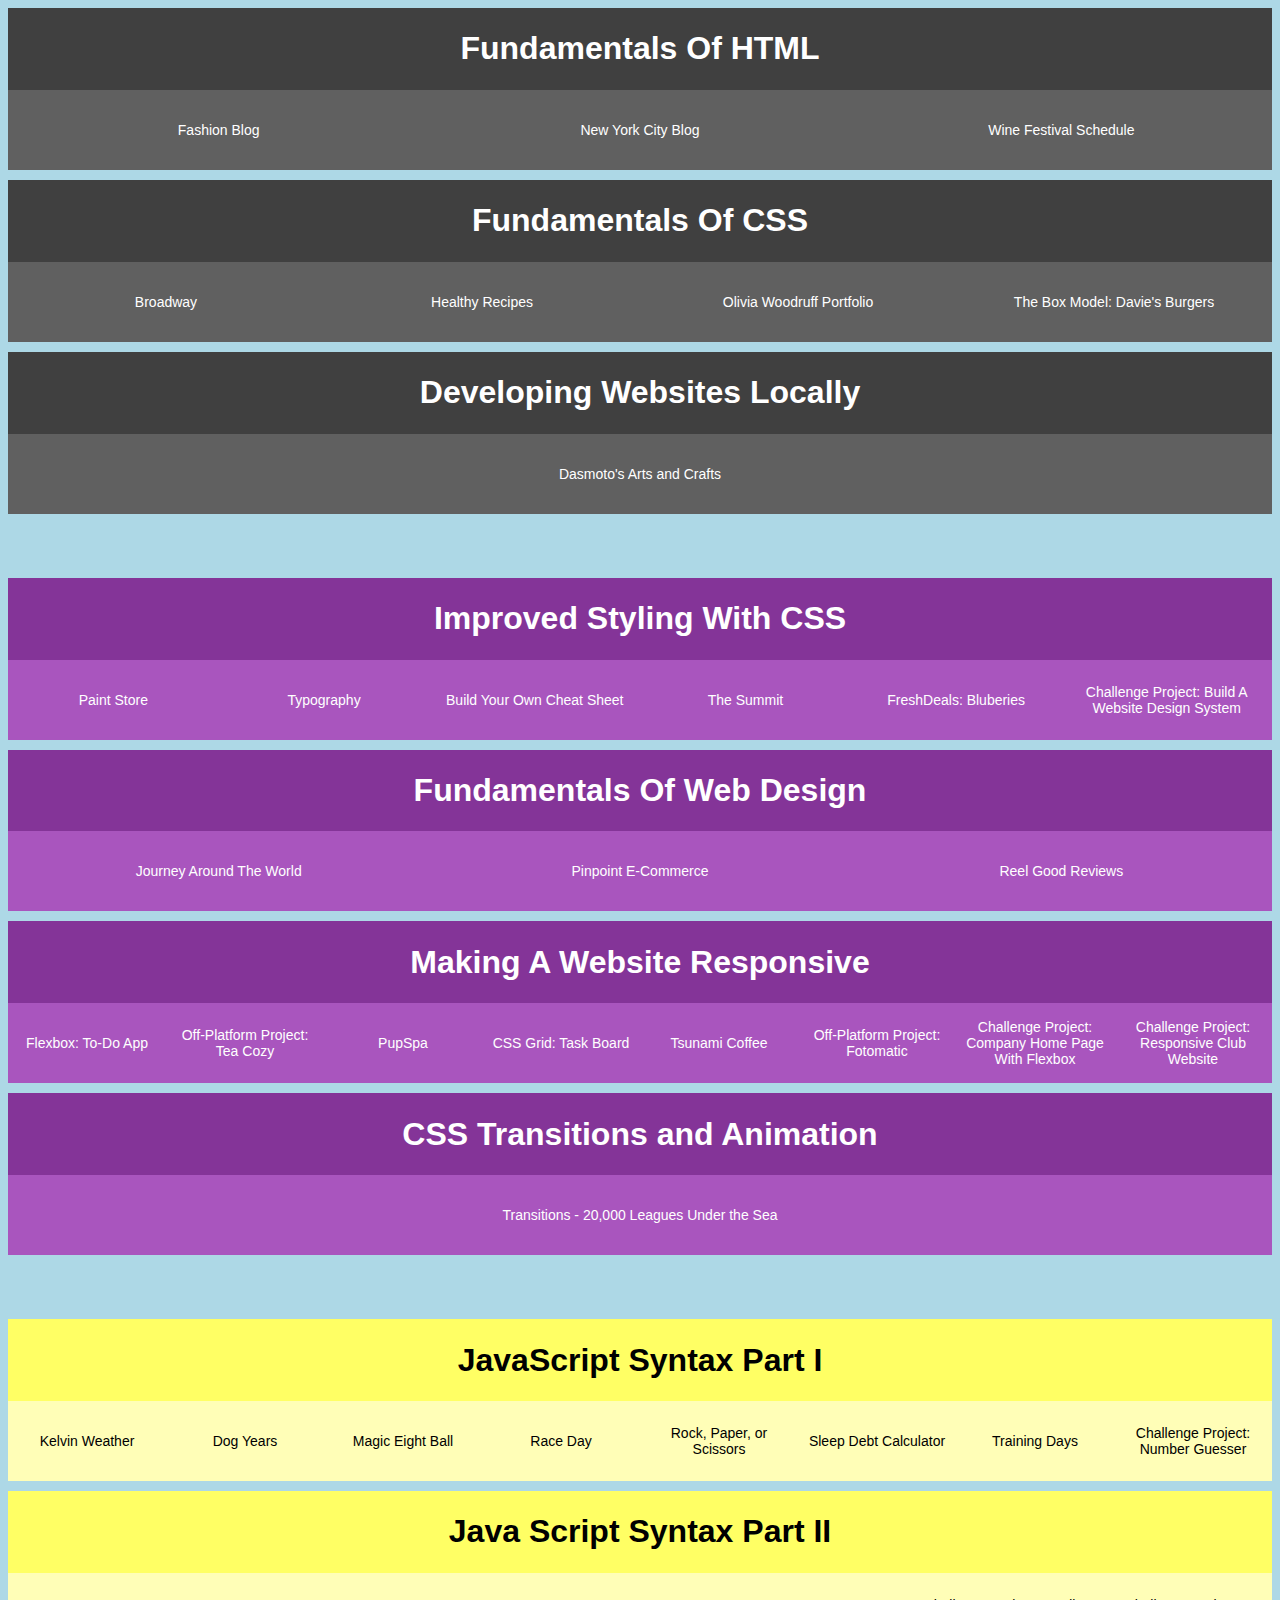
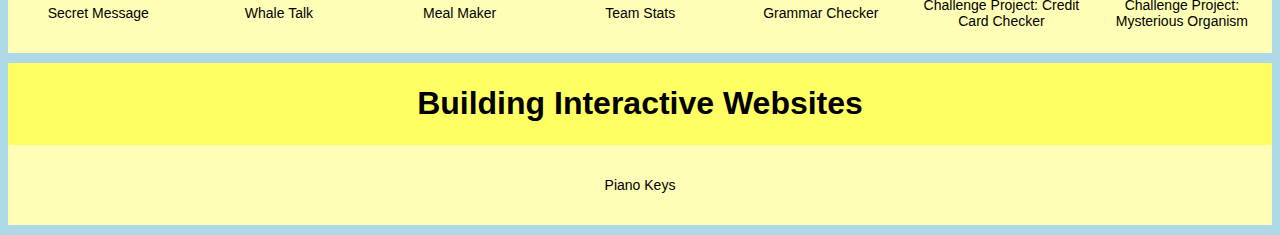
<file: index.html>
<!DOCTYPE html>
<html>
  <head>
    <link href="style.css" rel="stylesheet">
    <script src="main.js"></script>
  </head>
  <body>
    <table id="FundamentalsOfHTML" class="WebFoundations">
      <thead>
        <th colspan="3">
          <h1>Fundamentals Of HTML</h1>
        </th>
      </thead>
      <tbody>
        <tr>
          <td>
            <a href="Web Foundations/Fundamentals of HTML/Fashion Blog/index.html">
              <button>Fashion Blog</button>
            </a>
          </td>
          <td>
            <a href="Web Foundations/Fundamentals of HTML/New York City Blog/index.html">
              <button>New York City Blog</button>
            </a>
          </td>
          <td>
            <a href="Web Foundations/Fundamentals of HTML/Wine Festival Schedule/index.html">
              <button>Wine Festival Schedule</button>
            </a>
          </td>
        </tr>
      </tbody>
    </table>
    <table id="FundamentalsOfCSS" class="WebFoundations">
      <thead>
        <th colspan="4">
          <h1>Fundamentals Of CSS</h1>
        </th>
      </thead>
      <tbody>
        <tr>
          <td>
            <a href="Web Foundations/Fundamentals of CSS/Broadway/index.html">
              <button>Broadway</button>
            </a>
          </td>
          <td>
            <a href="Web Foundations/Fundamentals of CSS/Healthy Recipes/index.html">
              <button>Healthy Recipes</button>
            </a>
          </td>
          <td>
            <a href="Web Foundations/Fundamentals of CSS/Olivia Woodruff Portfolio/index.html">
              <button>Olivia Woodruff Portfolio</button>
            </a>
          </td>
          <td>
            <a href="Web Foundations/Fundamentals of CSS/The Box Model Davie's Burgers/index.html">
              <button>The Box Model: Davie's Burgers</button>
            </a>
          </td>
        </tr>
      </tbody>
    </table>
    <table id="DevelopingWebsitesLocally" class="WebFoundations">
        <thead>
          <th colspan="1">
            <h1>Developing Websites Locally</h1>
          </th>
        </thead>
        <tbody>
          <tr>
            <td>
              <a href="Web Foundations/Developing Websites Locally/Dasmoto's Arts and Crafts/index.html">
                <button>Dasmoto's Arts and Crafts</button>
              </a>
            </td>
          </tr>
        </tbody>
      </table>
      <br>
      <br>
      <br>
      <table id="ImprovedStylingWithCSS" class="ImprovedStylingWithCSS">
        <thead>
          <th colspan="6">
            <h1>Improved Styling With CSS</h1>
          </th>
        </thead>
        <tbody>
          <tr>
            <td>
              <a href="Improved Styling With CSS/Improved Styling With CSS/Paint Store/index.html">
                <button>Paint Store</button>
              </a>
            </td>
            <td>
              <a href="Improved Styling With CSS/Improved Styling With CSS/Typography/index.html">
                <button>Typography</button>
              </a>
            </td>
            <td>
              <a href="Improved Styling With CSS/Improved Styling With CSS/Build Your Own Cheat Sheet/index.html">
                <button>Build Your Own Cheat Sheet</button>
              </a>
            </td>
            <td>
              <a href="Improved Styling With CSS/Improved Styling With CSS/The Summit/index.html">
                <button>The Summit</button>
              </a>
            </td>
            <td>
              <a href="Improved Styling With CSS/Improved Styling With CSS/FreshDeals Bluberies/index.html">
                <button>FreshDeals: Bluberies</button>
              </a>
            </td>
            <td>
              <a href="Improved Styling With CSS/Improved Styling With CSS/Challenge Project Build A Website Design System/index.html">
                <button>Challenge Project: Build A Website Design System</button>
              </a>
            </td>
          </tr>
        </tbody>
      </table>
      <table id="FundamentalsOfWebDesign" class="ImprovedStylingWithCSS">
        <thead>
          <th colspan="3">
            <h1>Fundamentals Of Web Design</h1>
          </th>
        </thead>
        <tbody>
          <tr>
            <td>
              <a href="Improved Styling With CSS/Fundamentals of Web Design/Journey Around The World/index.html">
                <button>Journey Around The World</button>
              </a>
            </td>
            <td>
              <a href="Improved Styling With CSS/Fundamentals of Web Design/Pinpoint E-Commerce/index.html">
                <button>Pinpoint E-Commerce</button>
              </a>
            </td>
            <td>
              <a href="Improved Styling With CSS/Fundamentals of Web Design/Reel Good Reviews/index.html">
                <button>Reel Good Reviews</button>
              </a>
            </td>
          </tr>
        </tbody>
      </table>
      <table id="MakingAWebsiteResponsive" class="ImprovedStylingWithCSS">
        <thead>
          <th colspan="8">
            <h1>Making A Website Responsive</h1>
          </th>
        </thead>
        <tbody>
          <tr>
            <td>
              <a href="Improved Styling With CSS/Making a Website Responsive/Flexbox To-Do App/index.html">
                <button>Flexbox: To-Do App</button>
              </a>
            </td>
            <td>
              <a href="Improved Styling With CSS/Making a Website Responsive/Off-Platform Project Tea Cozy/index.html">
                <button>Off-Platform Project: Tea Cozy</button>
              </a>
            </td>
            <td>
              <a href="Improved Styling With CSS/Making a Website Responsive/PupSpa/index.html">
                <button>PupSpa</button>
              </a>
            </td>
            <td>
              <a href="Improved Styling With CSS/Making a Website Responsive/CSS Grid Task Board/index.html">
                <button>CSS Grid: Task Board</button>
              </a>
            </td>
            <td>
              <a href="Improved Styling With CSS/Making a Website Responsive/Tsunami Coffee/index.html">
                <button>Tsunami Coffee</button>
              </a>
            </td>
            <td>
              <a href="Improved Styling With CSS/Making a Website Responsive/Off-Platform Project Fotomatic/index.html">
                <button>Off-Platform Project: Fotomatic</button>
              </a>
            </td>
            <td>
              <a href="Improved Styling With CSS/Making a Website Responsive/Challenge Project Company Home Page with Flexbox/index.html">
                <button>Challenge Project: Company Home Page With Flexbox</button>
              </a>
            </td>
            <td>
              <a href="Improved Styling With CSS/Making a Website Responsive/Challenge Project Responsive Club Website/index.html">
                <button>Challenge Project: Responsive Club Website</button>
              </a>
            </td>
          </tr>
        </tbody>
      </table>
      <table id="CSSTransitionsAndAnimation" class="ImprovedStylingWithCSS">
        <thead>
          <tr>
            <th colspan="1">
              <h1>CSS Transitions and Animation</h1>
            </th>
          </tr>
        </thead>
        <tbody>
          <tr>
            <td>
              <a href="Improved Styling With CSS/CSS Transitions and Animation/Transitions - 20,000 Leagues Under the Sea/index.html">
                <button>Transitions - 20,000 Leagues Under the Sea</button>
              </a>
            </td>
          </tr>
        </tbody>
      </table>
      <br>
      <br>
      <br>
      <table id="JavaScriptSyntaxPartI" class="BuildingInteractiveWebsites">
        <thead>
          <tr>
            <th colspan="8">
              <h1>JavaScript Syntax Part I</h1>
            </th>
          </tr>
        </thead>
        <tbody>
          <tr>
            <td>
                <button onclick="kelvinWeather()">Kelvin Weather</button>
            </td>
            <td>
              <button onclick="dogYears()">Dog Years</button>
            </td>
            <td>
              <button onclick="magicEightBall()">Magic Eight Ball</button>
            </td>
            <td>
              <button onclick="raceDay()">Race Day</button>
            </td>
            <td>
              <button onclick="rockPaperScissors()">Rock, Paper, or Scissors</button>
            </td>
            <td>
              <button onclick="sleepDebtCalculator()">Sleep Debt Calculator</button>
            </td>
            <td>
              <button onclick="trainingDays()">Training Days</button>
            </td>
            <td>
              <a href="Building Interactive Websites/JavaScript Syntax, Part I/Challenge Project Number Guesser/index.html">
                <button>Challenge Project: Number Guesser</button>
              </a>
            </td>
          </tr>
        </tbody>
      </table>
      <table id="JavaScriptSyntaxPartII" class="BuildingInteractiveWebsites">
        <thead>
          <tr>
            <th colspan="7">
              <h1>Java Script Syntax Part II</h1>
            </th>
          </tr>
        </thead>
        <tbody>
          <tr>
            <td>
              <button onclick="secretMessage()">Secret Message</button>
            </td>
            <td>
              <button onclick="whaleTalk()">Whale Talk</button>
            </td>
            <td>
              <button onclick="mealMaker()">Meal Maker</button>
            </td>
            <td>
              <button onclick="teamStats()">Team Stats</button>
            </td>
            <td>
              <button onclick="grammarChecker()">Grammar Checker</button>
            </td>
            <td>
              <button onclick="challengeProjectCreditCardChecker()">Challenge Project: Credit Card Checker</button>
            </td>
            <td>
              <button onclick="challengeProjectMysteriousOrganism()">Challenge Project: Mysterious Organism</button>
            </td>
          </tr>
        </tbody>
      </table>
      <table id="BuildingInteractiveWebsites" class="BuildingInteractiveWebsites">
        <thead>
          <tr>
            <th colspan="1">
              <h1>Building Interactive Websites</h1>
            </th>
          </tr>
        </thead>
        <tbody>
          <tr>
            <td>
              <a href="Building Interactive Websites/Building Interactive Websties/Piano Keys/index.html">
                <button>Piano Keys</button>
              </a>
            </td>
          </tr>
        </tbody>
      </table>
  </body>
</html>
</file>
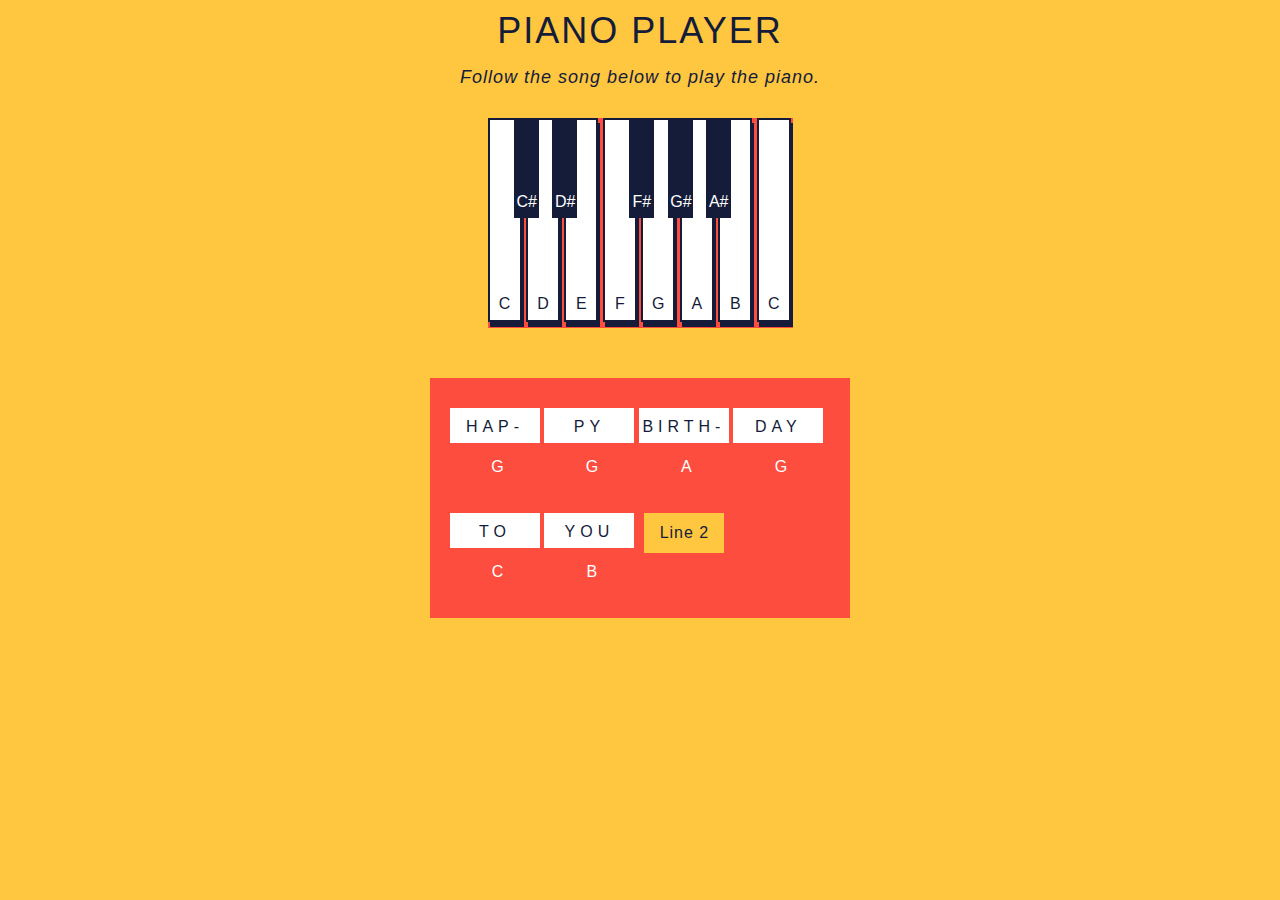
<file: Building Interactive Websites/Building Interactive Websties/Piano Keys/index.html>
<!DOCTYPE html>
<html lang="en" >

<head>
  <meta charset="UTF-8">
  <link rel="stylesheet" href="style.css">
</head>

<body>
  <p class='title'>Piano Player</p>
  <p id='demo'>Follow the song below to play  the piano.</p>
  <section class="piano">
    <section id='c-key' class="key">
      <section class='keynote'>C</section>
    </section>
    <section id='c-sharp-key' class="black-key">
      <section class='black-keynote'>C#</section>
    </section>
    <section id='d-key' class="key">
      <section class='keynote'>D</section>
    </section>
    <section id='d-sharp-key' class="black-key">
      <section class='black-keynote'>D#</section>
    </section>
    <section id='e-key' class="key">
      <section class='keynote'>E</section>
    </section>
    <section id='f-key' class="key">
      <section class='keynote'>F</section>
    </section>
    <section id='f-sharp-key' class="black-key">
      <section class='black-keynote'>F#</section>
    </section>
    <section id='g-key' class="key">
      <section class='keynote'>G</section>
    </section>
    <section id='g-sharp-key' class="black-key">
      <section class='black-keynote'>G#</section>
    </section>
    <section id='a-key' class="key">
      <section class='keynote'>A</section>
    </section>
    <section id='a-sharp-key' class="black-key">
      <section class='black-keynote'>A#</section>
    </section>
    <section id='b-key' class="key">
      <section class='keynote'>B</section>
    </section>
    <section id='high-c-key' class="key">
      <div class='keynote'>C</div>
    </section>
  </section>

  <section id='lyrics'>
    <section id='column-one'>
      <section id="word-one">HAP-</section>
      <section id="letter-note-one">G</section>
    </section>
    <section id='column-two'>
      <section id="word-two">PY</section>
      <section id="letter-note-two">G</section>
    </section>
    <section id='column-three'>
      <section id="word-three">BIRTH-</section>
      <section id="letter-note-three">A</section>
    </section>
    <section id='column-four'>
      <section id="word-four">DAY</section>
      <section id="letter-note-four">G</section>
    </section>
    <section id='column-five'>
      <section id="word-five">TO</section>
      <section id="letter-note-five">C</section>
    </section>
    <section id='column-six'>
      <section id="word-six">YOU</section>
      <section id="letter-note-six">B</section>
    </section>
    <section id='column-optional' class='column-optional'>
      <section id="word-optional">END</section>
      <section id="letter-note-optional">A</section>
    </section>

    <button id="first-next-line">Line 2</button>
    <button id="second-next-line">Line 3</button>
    <button id="third-next-line">Line 4</button>
    <button id="fourth-next-line">Reset</button>
  </section>

  <script  src="main.js"></script>

</body>
</html>
</file>
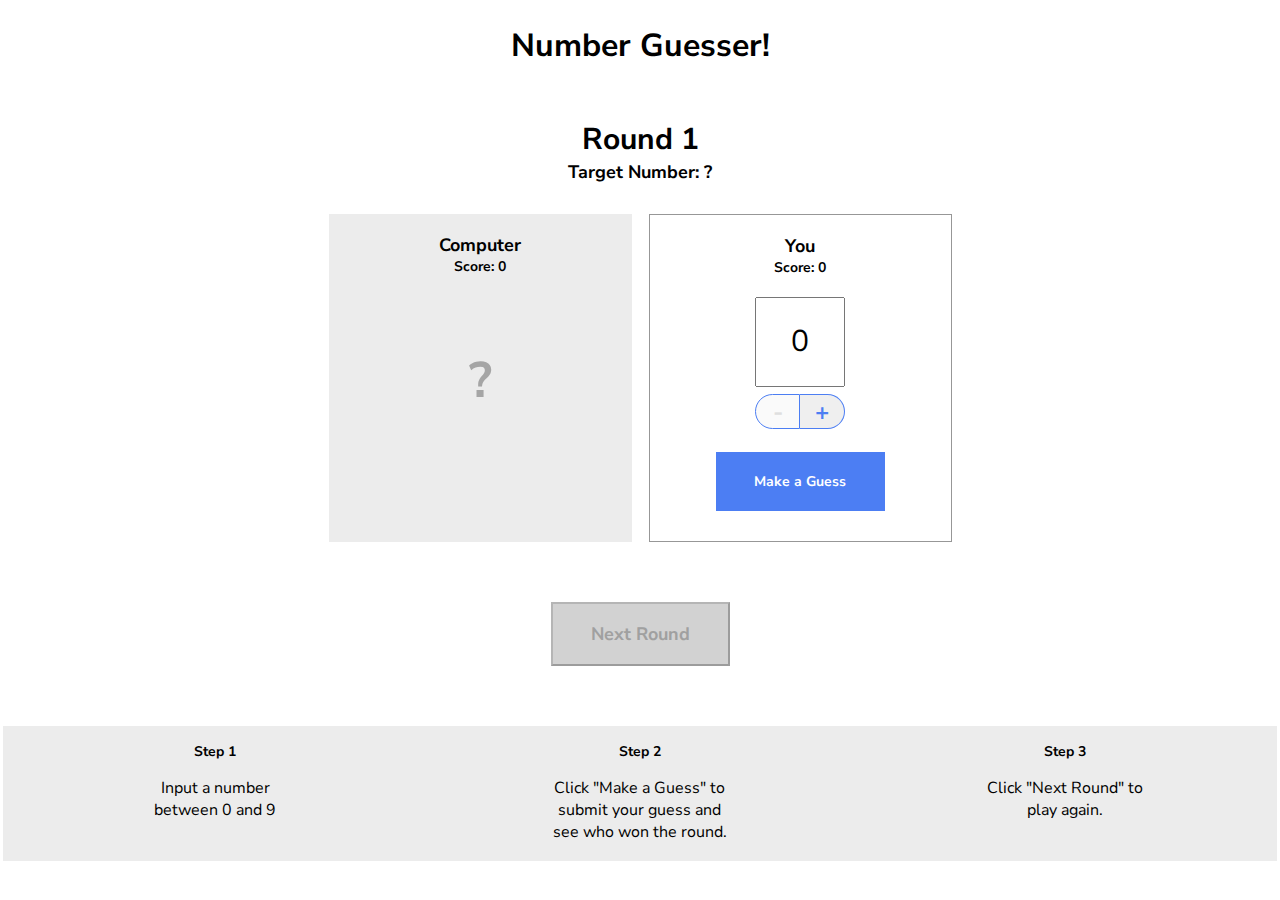
<file: Building Interactive Websites/JavaScript Syntax, Part I/Challenge Project Number Guesser/index.html>
<!doctype html>

<html>
  <head>
    <title>Number Guesser</title>
    <link href="https://fonts.googleapis.com/css?family=Nunito+Sans:400,700" rel="stylesheet">
    <link rel="stylesheet" href="./style.css">
  </head>
  <body>
    <div class="game-container">
      <header>
        <h1>Number Guesser!</h1>
      </header>
      
      <div class="rounds">
        <p class="round-label">Round <span id="round-number">1</span></p>
        <p class="guess-label">Target Number: <span id="target-number">?</span></p>
      </div>

      <div class="guessing-area">
        <div class="guess computer-guess">
          <div class="guess-title">
            <p class="guess-label">Computer</p>
            <p class="score-label">Score: <span id="computer-score">0</span></p>
          </div>
          <p id="computer-guess">?</p>
          <p class="winning-text" id="computer-wins"></p>
        </div>
        <div class="guess human-guess">
          <div class="guess-title">
            <p class="guess-label">You</p>
            <p class="score-label">Score: <span id="human-score">0</span></p>
          </div>
          <input type="number" id="human-guess" min=0 max=9 value=0>
          <div class="number-controls">
            <button class="number-control left" id="subtract" disabled>-</button>
            <button class="number-control right" id="add">+</button>
          </div>
          <button class="button" id="guess">Make a Guess</button>
        </div>
      </div>

      <div class="next-round-container">
        <button class="button" id="next-round" disabled>Next Round</button>
      </div>

    </div>
    
    <div class="instructions">
      <div class="instruction">
        <h3>Step 1</h3>
        <p>Input a number between 0 and 9</p>
      </div>
      <div class="instruction">
        <h3>Step 2</h3>
        <p>Click "Make a Guess" to submit your guess and see who won the round.</p>
      </div>
      <div class="instruction">
        <h3>Step 3</h3>
        <p>Click "Next Round" to play again.</p>
      </div>
    </div>

    <script src="./script.js"></script>
    <script src="./game.js"></script>
  </body>
</html>
</file>
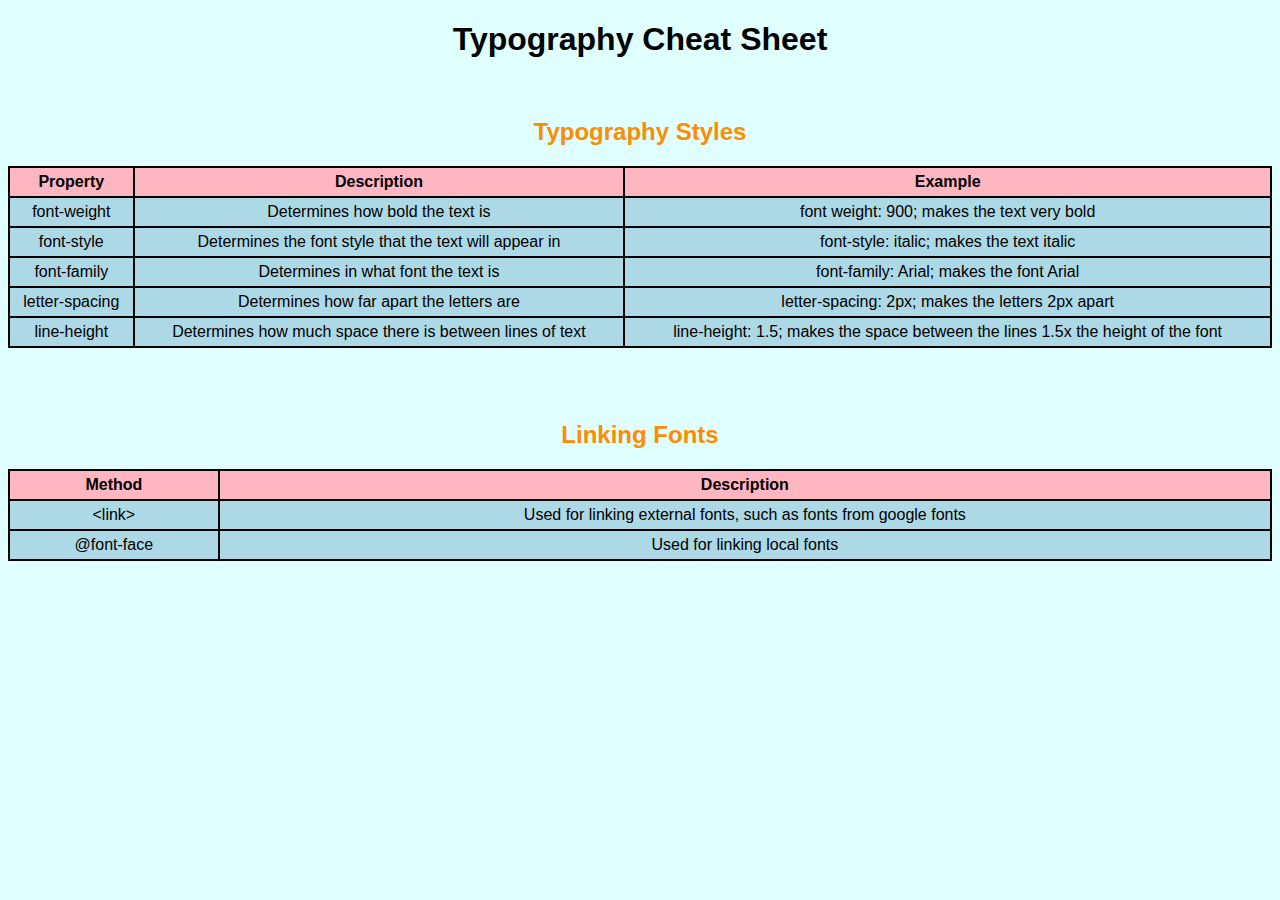
<file: Improved Styling With CSS/Improved Styling With CSS/Build Your Own Cheat Sheet/index.html>
<!DOCTYPE html>
<html lang="en">
<head>
    <meta charset="UTF-8">
    <meta name="viewport" content="width=device-width, initial-scale=1.0">
    <link href="style.css" rel="stylesheet">
    <title>Build Your Own Cheat Sheet</title>
</head>
<body>
    <h1>Typography Cheat Sheet</h1>
    <br>
    <h2>Typography Styles</h2>
    <table>
        <thead>
            <tr>
                <th>Property</th>
                <th>Description</th>
                <th>Example</th>
            </tr>
        </thead>
        <tbody>
            <tr>
                <td>font-weight</td>
                <td>Determines how bold the text is</td>
                <td>font weight: 900; makes the text very bold</td>
            </tr>
            <tr>
                <td>font-style</td>
                <td>Determines the font style that the text will appear in</td>
                <td>font-style: italic; makes the text italic</td>
            </tr>
            <tr>
                <td>font-family</td>
                <td>Determines in what font the text is</td>
                <td>font-family: Arial; makes the font Arial</td>
            </tr>
            <tr>
                <td>letter-spacing</td>
                <td>Determines how far apart the letters are</td>
                <td>letter-spacing: 2px; makes the letters 2px apart</td>
            </tr>
            <tr>
                <td>line-height</td>
                <td>Determines how much space there is between lines of text</td>
                <td>line-height: 1.5; makes the space between the lines 1.5x the height of the font</td>
            </tr>
            <tr>
            </tr>
        </tbody>
    </table>
    <br><br><br>
    <h2>Linking Fonts</h2>
    <table>
        <thead>
            <tr>
                <th>Method</th>
                <th>Description</th>
            </tr>
        </thead>
        <tbody>
            <tr>
                <td>&lt;link&gt;</td>
                <td>Used for linking external fonts, such as fonts from google fonts</td>
            </tr>
            <tr>
                <td>@font-face</td>
                <td>Used for linking local fonts</td>
            </tr>
        </tbody>
    </table>
</body>
</html>
</file>
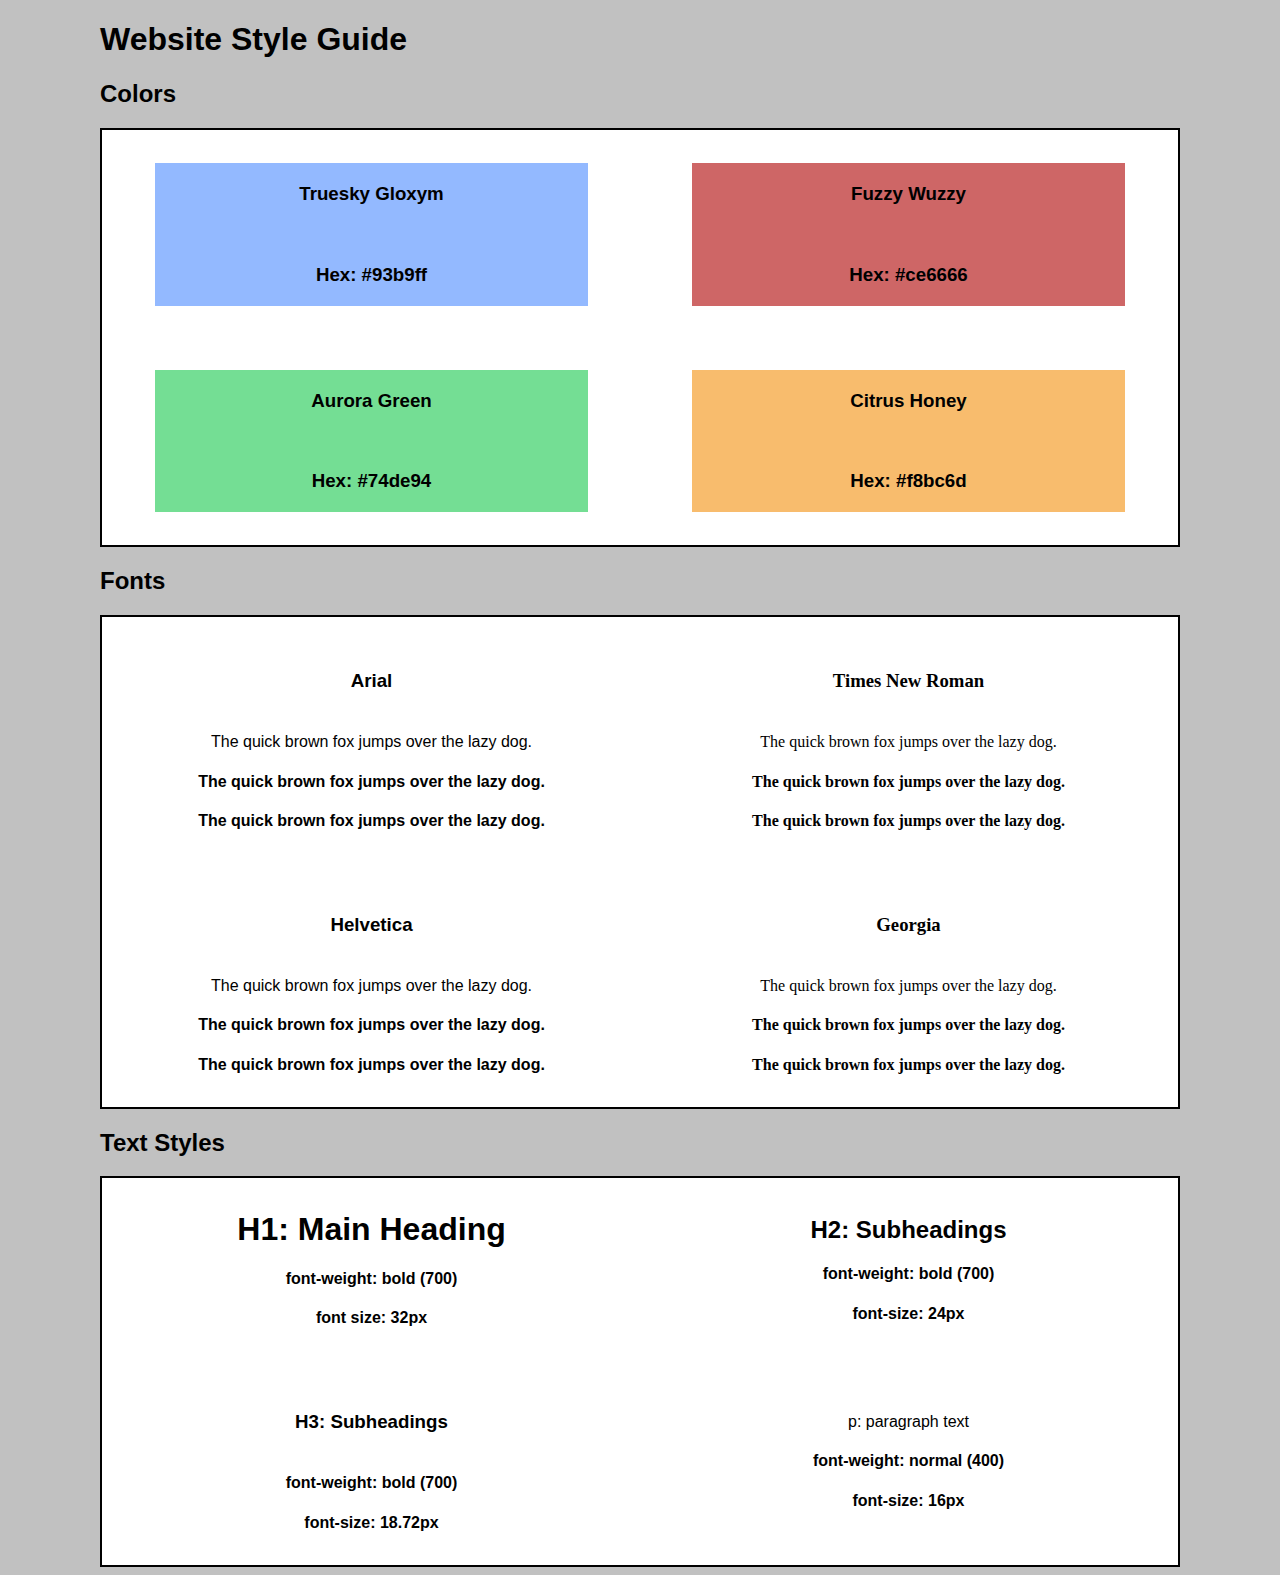
<file: Improved Styling With CSS/Improved Styling With CSS/Challenge Project Build A Website Design System/index.html>
<!DOCTYPE html>
<html lang="en">
<head>
    <meta charset="UTF-8">
    <meta name="viewport" content="width=device-width, initial-scale=1.0">
    <title>Website Style Guide</title>
    <link href="style.css" rel="stylesheet"></link>
</head>
<body>
    <h1>Website Style Guide</h1>
    <div class="colors">
        <h2>Colors</h2>
        <table>       
            <tr>
                <td>
                    <div class="blue">
                        <h3>Truesky Gloxym</h3>
                        <h3>Hex: #93b9ff</h3>
                    </div>
                </td>
                <td>
                    <div class="red">
                        <h3>Fuzzy Wuzzy</h3>
                        <h3>Hex: #ce6666</h3>
                    </div>
                </td>
            </tr>
            <tr>
                <td>
                    <div class="green">
                        <h3>Aurora Green</h3>
                        <h3>Hex: #74de94</h3>
                    </div>
                </td>
                <td>
                    <div class="orange">
                        <h3>Citrus Honey</h3>
                        <h3>Hex: #f8bc6d</h3>
                    </div>
                </td>
            </tr>
        </table>
    </div>
    <div class="fonts">
        <h2>Fonts</h2>
        <table>       
            <tr>
                <td>
                    <div class="Arial">
                        <h3>Arial</h3>
                        <h4 class="light">The quick brown fox jumps over the lazy dog.</h4>
                        <h4 class="normal">The quick brown fox jumps over the lazy dog.</h4>
                        <h4 class="bold">The quick brown fox jumps over the lazy dog.</h4>
                    </div>
                </td>
                <td>
                    <div class="TimesNewRoman">
                        <h3>Times New Roman</h3>
                        <h4 class="light">The quick brown fox jumps over the lazy dog.</h4>
                        <h4 class="normal">The quick brown fox jumps over the lazy dog.</h4>
                        <h4 class="bold">The quick brown fox jumps over the lazy dog.</h4>
                    </div>
                </td>
            </tr>
            <tr>
                <td>
                    <div class="Helvetica">
                        <h3>Helvetica</h3>
                        <h4 class="light">The quick brown fox jumps over the lazy dog.</h4>
                        <h4 class="normal">The quick brown fox jumps over the lazy dog.</h4>
                        <h4 class="bold">The quick brown fox jumps over the lazy dog.</h4>
                    </div>
                </td>
                <td>
                    <div class="Georgia">
                        <h3>Georgia</h3>
                        <h4 class="light">The quick brown fox jumps over the lazy dog.</h4>
                        <h4 class="normal">The quick brown fox jumps over the lazy dog.</h4>
                        <h4 class="bold">The quick brown fox jumps over the lazy dog.</h4>
                    </div>
                </td>
            </tr>
        </table>
    </div>
    <div class="styles">
        <h2>Text Styles</h2>
        <table>       
            <tr>
                <td>
                    <div class="h1">
                        <h1>H1: Main Heading</h1>
                        <h4 class="weight">font-weight: bold (700)</h4>
                        <h4 class="size">font size: 32px</h4>
                    </div>
                </td>
                <td>
                    <div class="h2">
                        <h2>H2: Subheadings</h2>
                        <h4 class="weight">font-weight: bold (700)</h4>
                        <h4 class="size">font-size: 24px</h4>
                    </div>
                </td>
            </tr>
            <tr>
                <td>
                    <div class="h3">
                        <h3>H3: Subheadings</h3>
                        <h4 class="weight">font-weight: bold (700)</h4>
                        <h4 class="size">font-size: 18.72px</h4>
                    </div>
                </td>
                <td>
                    <div class="p">
                        <p>p: paragraph text<p>
                        <h4 class="weight">font-weight: normal (400)</h4>
                        <h4 class="size">font-size: 16px</h4>
                    </div>
                </td>
            </tr>
        </table>
    </div>
</body>
</html>
</file>
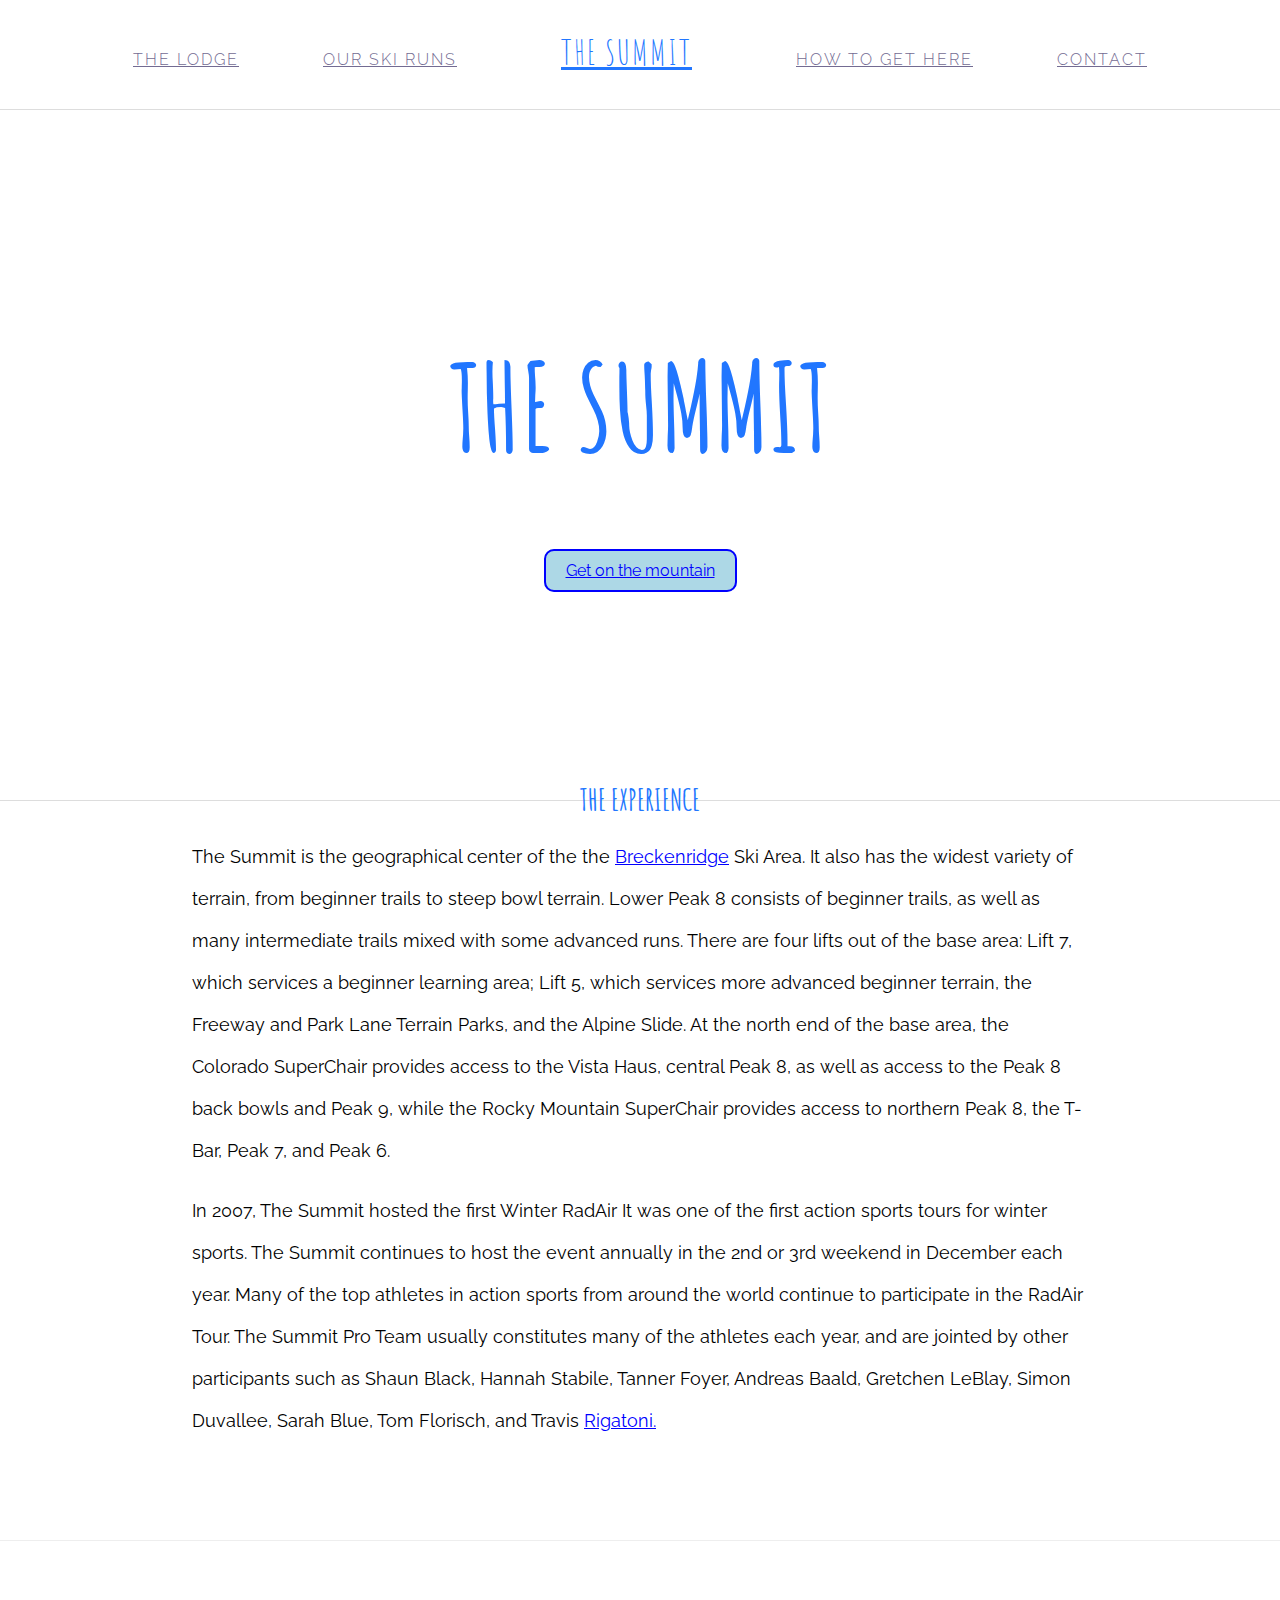
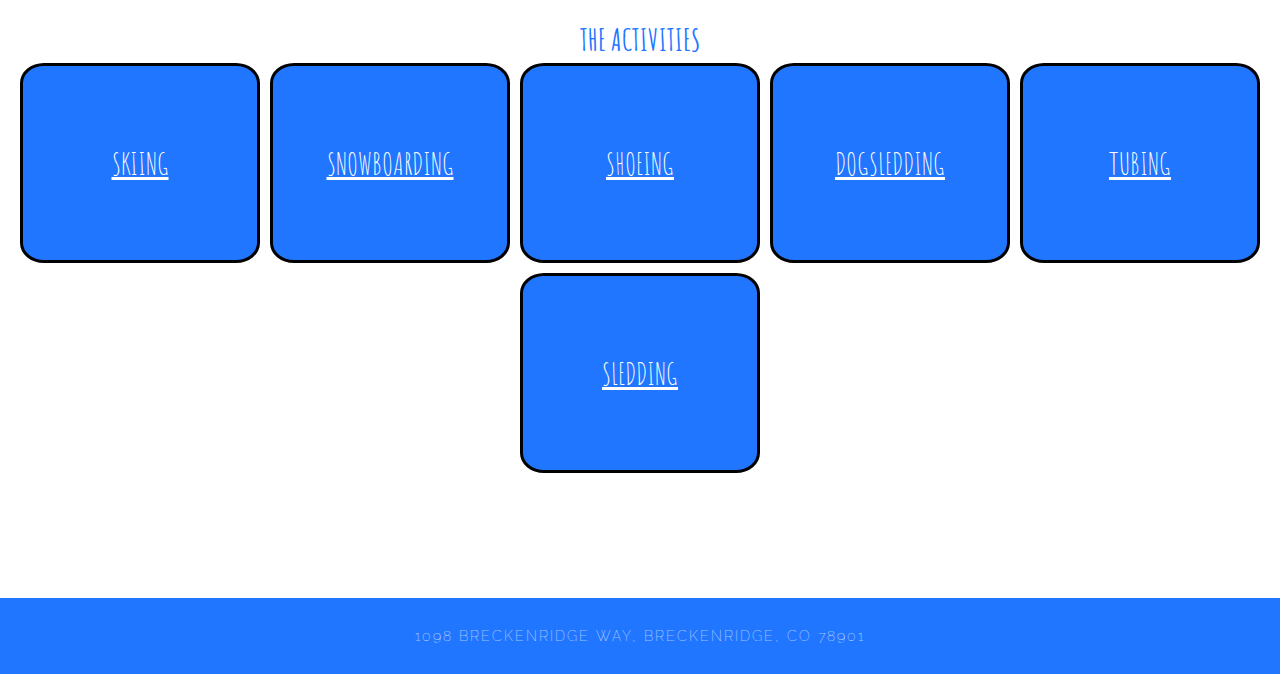
<file: Improved Styling With CSS/Improved Styling With CSS/The Summit/index.html>
<!DOCTYPE html>
<html>
  <head>
    <title>Experience the Summit at Breckenridge!</title>
    <link href="https://fonts.googleapis.com/css?family=Amatic+SC|Raleway:100,200,300,400,500,600,700,800,900" rel="stylesheet">
    <link rel="stylesheet" type="text/css" href="starting.css">
    <link rel="stylesheet" type="text/css" href="style.css">
  </head>
<body>
  <div class="navigation">
    <ul>
      <a class="nav-link">The Lodge</a>
      <a class="nav-link">Our Ski Runs</a>
      <a class="nav-link logo">The Summit</a>
      <a class="nav-link">How to Get Here</a>
      <a class="nav-link">Contact</a>
    </ul>
  </div>

  <div class="banner">
    <div class="banner-text">
      <h1>Experience</h1>
      <h2>The Summit</h2>
      <a href="#" class="btn">Get on the mountain</a>
    </div>
  </div>

  <div class="content">
    <h2>The Experience</h2>
    <div class="description">
      <p>The Summit is the geographical center of the the <a href="http://www.gobreck.com/">Breckenridge</a> Ski Area. It also has the widest variety of terrain, from beginner trails to steep bowl terrain. Lower Peak 8 consists of beginner trails, as well as many intermediate trails mixed with some advanced runs. There are four lifts out of the base area: Lift 7, which services a beginner learning area; Lift 5, which services more advanced beginner terrain, the Freeway and Park Lane Terrain Parks, and the Alpine Slide. At the north end of the base area, the Colorado SuperChair provides access to the Vista Haus, central Peak 8, as well as access to the Peak 8 back bowls and Peak 9, while the Rocky Mountain SuperChair provides access to northern Peak 8, the T-Bar, Peak 7, and Peak 6.</p>
      <p>In 2007, The Summit hosted the first Winter RadAir It was one of the first action sports tours for winter sports. The Summit continues to host the event annually in the 2nd or 3rd weekend in December each year. Many of the top athletes in action sports from around the world continue to participate in the RadAir Tour. The Summit Pro Team usually constitutes many of the athletes each year, and are jointed by other participants such as Shaun Black, Hannah Stabile, Tanner Foyer, Andreas Baald, Gretchen LeBlay, Simon Duvallee, Sarah Blue, Tom Florisch, and Travis <a href="https://www.google.com/search?q=rigatoni&rlz=1C5CHFA_enUS751US751&source=lnms&tbm=isch&sa=X&ved=0ahUKEwj5qu257ZvYAhVp3IMKHfkHDyUQ_AUICigB&biw=948&bih=1103">Rigatoni.</a></p>
    </div>
  </div>

  <div class="activities-panel">
    <h2>The Activities</h2>
    <a class="activity">
      Skiing
    </a>
    <a class="activity">
      Snowboarding
    </a>
    <a class="activity">
      Shoeing
    </a>
    <a class="activity">
      Dogsledding
    </a>
    <a class="activity">
      Tubing
    </a>
    <a class="activity">
      Sledding
    </a>
  </div>

  <div class="footer">
    <h2>1098 Breckenridge Way, Breckenridge, CO 78901</h2>
  </div>

  </body>
</html>
</file>
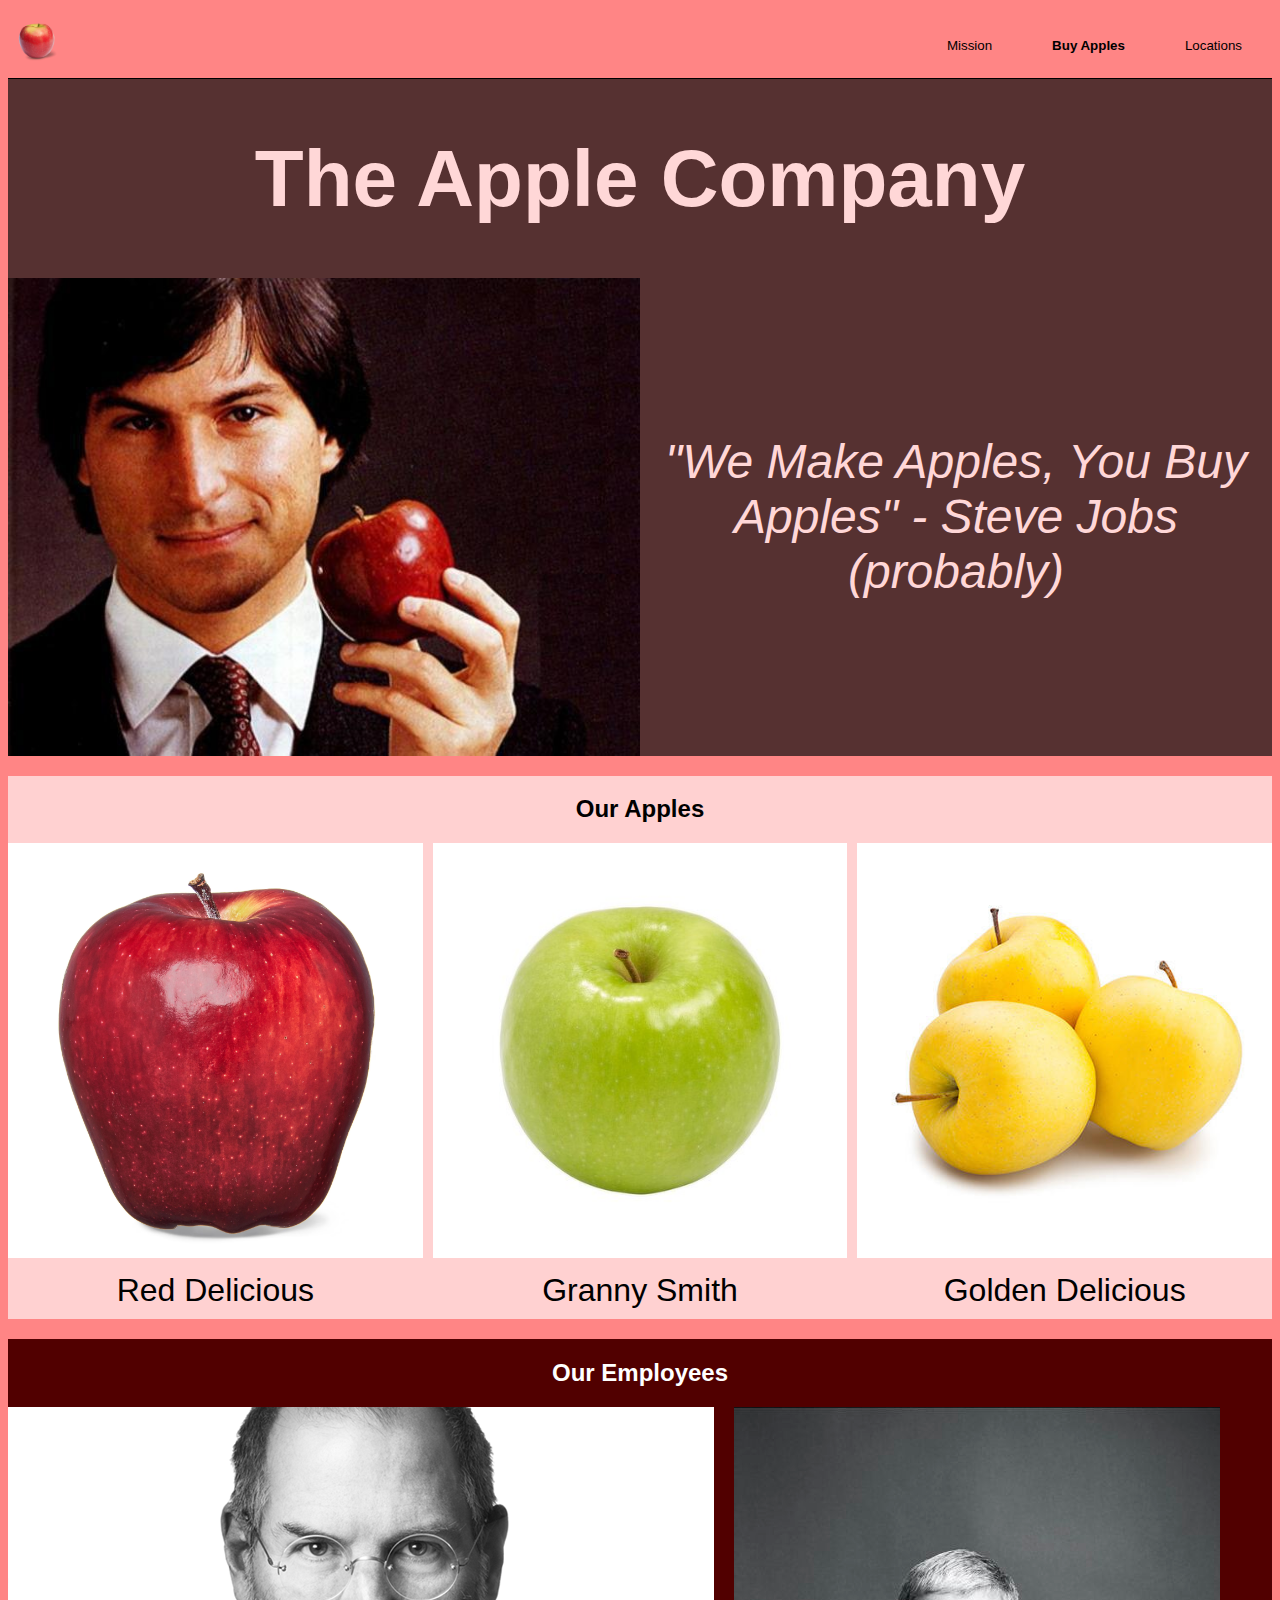
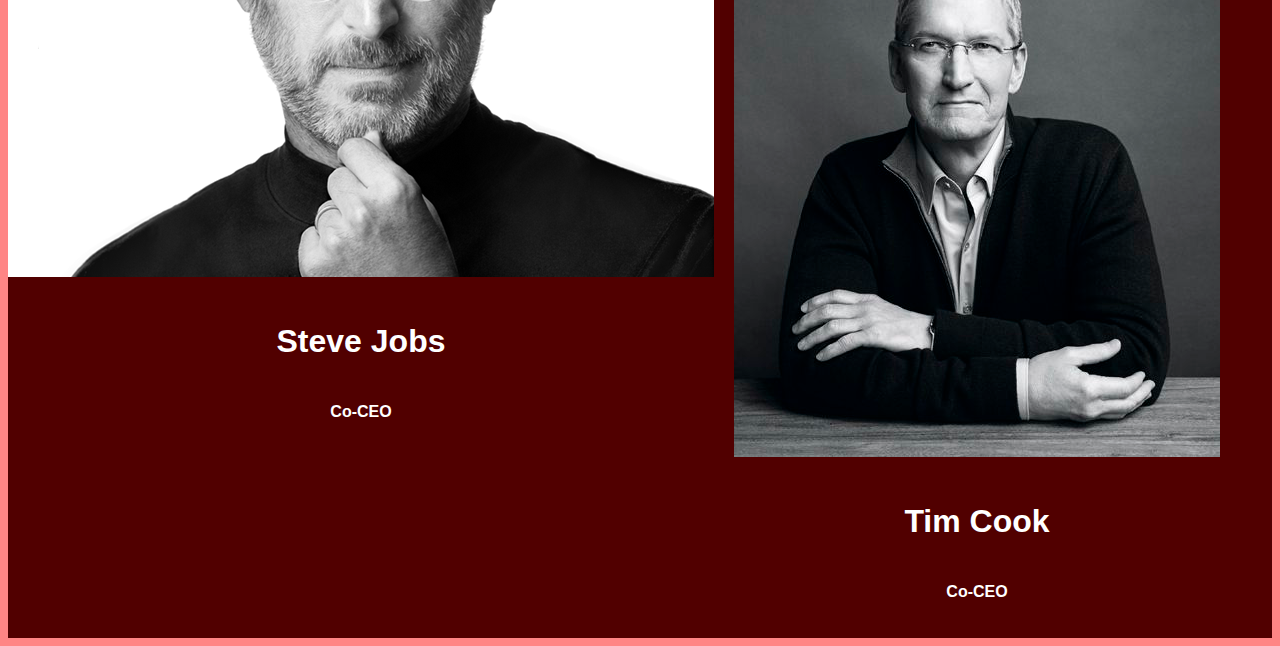
<file: Improved Styling With CSS/Making a Website Responsive/Challenge Project Company Home Page with Flexbox/index.html>
<!DOCTYPE html>
<html lang="en">
<head>
    <meta charset="UTF-8">
    <meta name="viewport" content="width=device-width, initial-scale=1.0">
    <title>Challenge Project: Company Home Page with Flexbox</title>
    <link rel="stylesheet" href="resources/css/style.css">
</head>
<body>
    <header>
        <a href="#">
            <img src="resources/images/logo.webp" alt="logo">
        </a>
        <nav>
            <ul>
                <li>
                    <button><a href="#">Mission</a></button>
                </li>
                <li>
                    <button><a href="#"><strong>Buy Apples</strong></a></button>
                </li>
                <li>
                    <button><a href="#">Locations</a></button>
                </li>
            </ul>
        </nav>
    </header>
    <main>
        <section class = "banner">
            <h1>The Apple Company</h1>
            <div class="quote">
                <img src="resources/images/jobsbio_fullsize_story1.jpg">
                <h3><em>"We Make Apples, You Buy Apples" - Steve Jobs (probably)</em></h3>
            </div>
        </section>
        <section class="products">
            <h2>Our Apples</h2>
            <div class="apples">
                <div>
                    <img src="resources/images/Fresh-Red-Delicious-Apple-Each_7320e63a-de46-4a16-9b8c-526e15219a12_3.e557c1ad99.avif">
                    <p>Red Delicious</p>
                </div>
                <div>
                    <img src="resources/images/00000000040174_1.jpg">
                    <p>Granny Smith</p>
                </div>
                <div>
                    <img src="resources/images/Apples_Golden_Delicious_Hero.jpg">
                    <p>Golden Delicious</p>
                </div>
            </div>
        </section>
        <section class="employees">
            <h2>Our Employees</h2>
            <div class="CEO">
                <div>
                    <img src="resources/images/stevejobs.1419962539.webp">
                    <h4>Steve Jobs</h4>
                    <h6>Co-CEO</h6>
                </div>
                <div>
                    <img src="resources/images/e2904587c80e9980ff74cf909a23818b.jpg">
                    <h4>Tim Cook</h4>
                    <h6>Co-CEO</h6>
                </div>
            </div>
        </section>
    </main>
</body>
</html>
</file>
<file: style.css>
* {
    font-family: Arial, Helvetica, sans-serif;
  }
  
  body {
    background-color: lightblue;
    color: white;
  }

  button {
    color: white
  }
  
  td {
    padding: 0px;
    border: 0px;
  }
  
  table {
    width: 100%;
    text-align: center;
    border-collapse: collapse;
    margin-bottom: 10px;
  }
  
  .WebFoundations button {
    background-color: #606060;
    border: 0px;
    height: 80px;
    width: 100%;
    font-size: 14px;
  }
  
  .WebFoundations button:hover {
  background-color: #404040;
  }
  
  .WebFoundations thead {
    background-color: #404040;
  }

  .ImprovedStylingWithCSS button {
    background-color: #a955be;
    border: 0px;
    height: 80px;
    width: 100%;
    font-size: 14px;
  }
  
  .ImprovedStylingWithCSS button:hover {
  background-color: #843498;
  }
  
  .ImprovedStylingWithCSS thead {
    background-color: #843498;
  }

  .BuildingInteractiveWebsites {
    color: black;
  }

  .BuildingInteractiveWebsites button {
    background-color: #fffeb7;
    color: black;
    border: 0px;
    height: 80px;
    width: 100%;
    font-size: 14px;
  }
  
  .BuildingInteractiveWebsites button:hover {
  background-color: #ffff64;
  }
  
  .BuildingInteractiveWebsites thead {
    background-color: #ffff64;
  }
  
  #FundamentalsOfHTML td{
    width:33.33%;
  }

  #FundamentalsOfCSS td {
    width:25%;
  }
  
  #DevelopingWebsitesLocally td {
    width:100%;
  }
  #ImprovedStylingWithCSS td {
    width:16.67%;
  }

  #FundamentalsOfWebDesign td {
    width: 33.33%;
  }

  #MakingAWebsiteResponsive td {
    width: 12.5%;
  }

  #CSSTransitionsAndAnimation td {
    width: 100%;
  }

  #JavaScriptSyntaxPartI td {
    width: 12.5%;
  }

  #JavaScriptSyntaxPartII td {
    width: 14.29%;
  }

  #BuildingInteractiveWebsites td {
    width: 100%;
  }
</file>
<file: Building Interactive Websites/Building Interactive Websties/Piano Keys/style.css>
body{
  margin: 0;
  padding: 0;
  font-family: sans-serif;
  background: #ffc63f;
}
.title{
  font-size: 36px;
  margin-top: 10px;
  margin-bottom: 0px;
  padding: 0;
  color: #141c3a;
  text-transform: uppercase;
  letter-spacing: 2px;
  text-align: center;
}
#demo{
  text-align: center;
  font-size: 18px;
  margin-top: 15px;
  color: #141c3a;
  letter-spacing: 1px;
  font-style: italic;
}
.piano{
  width: 305px;
  height: 210px;
  display: block;
  margin: 0 auto;
  background-color: #fd4d3f;
  margin-top: 30px;
}
.key{
  width: 30px;
  height: 200px;
  display: inline-block;
  border: solid #141c3a 2px;
  box-shadow: 2px 5px;
  background-color: white;
  color: #141c3a;
}
.black-key{
  width: 25px;
  height: 100px;
  display: inline-block;
  background-color: #141c3a;
  color: white;
  position: absolute;
  margin-left: -12px;
  padding: 0px;
}
.keynote{
  width: 20px;
  height: 20px;
  text-align: center;
  display: block;
  margin: 0 auto;
  margin-top: 175px;
  color: #141c3a;
}
.black-keynote{
  width: 20px;
  height: 20px;
  text-align: center;
  display: block;
  margin: 0 auto;
  margin-top: 75px;
}
#lyrics{
  width: 400px;
  height: 240px;
  display: block;
  margin: 0 auto;
  padding-left: 20px;
  margin-top: 50px;
  background-color: #fd4d3f;
}
#column-one, #column-two, #column-three, #column-four, #column-five, #column-six, #column-optional{
  width: 90px;
  display: inline-block;
  text-align: center;
  margin-top: 30px;
}
#column-optional{
  display: none;
}
#word-one, #word-two, #word-three, #word-four, #word-five, #word-six, #word-optional{
  background-color: white;
  width: 90px;
  height: 25px;
  padding-top: 10px;
  letter-spacing: 5px;
  color: #141c3a;
}
#letter-note-one, #letter-note-two, #letter-note-three, #letter-note-four, #letter-note-five, #letter-note-six, #letter-note-optional{
  color: white;
  width: 25px;
  height: 25px;
  margin-top: 15px;
  margin-left: 35px;
}
#first-next-line, #second-next-line, #third-next-line, #fourth-next-line{
  width: 80px;
  height: 40px;
  font-size: 16px;
  position: absolute;
  margin-top: 30px;
  margin-left: 10px;
  border: none;
  background-color: #ffc63f;
  color: #141c3a;
  letter-spacing: 1px;
  cursor: pointer;
}
</file>
<file: Building Interactive Websites/JavaScript Syntax, Part I/Challenge Project Number Guesser/style.css>
* {
    font-family: 'Nunito Sans';
    box-sizing: border-box;
  }
  
  body {
    margin: 0 auto;
    padding: 3px;
    background-color: #fff;
  }
  
  .game-container {
    max-width: 640px;
    margin: 0 auto;
    text-align: center;
  }
  
  header {
    display: flex;
    justify-content: center
  }
  
  .rounds {
    display: flex;
    flex-direction: column;
    align-items: center;
    margin-bottom: 30px;
  }
  
  .round-label {
    font-size: 30px;
    font-weight: 700;
    margin-bottom: 0px;
  }
  
  .guess {
    min-width: 303px;
    height: 328px;
    display: flex;
    flex-direction: column;
    align-items: center;
    padding: 19px;
  }
  
  .guessing-area {
    display: flex;
    justify-content: space-around;
    align-items: flex-start;
    margin-bottom: 60px;
  }
  
  .guess-title {
    display: flex;
    flex-direction: column;
    align-items: center;
    justify-content: flex-start;
    margin-bottom: 20px;
  }
  
  .guess-label {
    font-size: 18px;
    font-weight: 700;
    margin: 0;
  }
  
  .score-label {
    font-size: 14px;
    font-weight: 700;
    margin: 0;
  }
  
  .target-guess {
    display: flex;
    flex-direction: column;
    align-items: center;
    justify-content: flex-start;
  }
  
  .computer-guess {
    background-color: #ececec;
  }
  
  #computer-guess {
    font-size: 50px;
    font-weight: 700;
    color: #a5a5a5;
  }
  
  .human-guess {
    border: 1px solid #979797;
  }
  
  .guess input {
    height: 90px;
    width: 90px;
    font-size: 30px;
    text-align: center;
    margin: 0 auto;
    margin-bottom: 7px;
  }
  
  .number-controls {
    font-size: 0;
    margin-bottom: 23px;
  }
  
  .number-control {
    border: solid 1px #4c7ef3;
    display: inline-block;
    width: 45px;
    height: 35px;
    font-size: 24px;
    font-weight: 700;
    color: #4c7ef3;
    cursor: pointer;
  }
  
  .number-controls button[disabled] {
    color: #dfdfdf;
    cursor: default;
  }
  
  .left {
    border-top-left-radius: 22.5px;
    border-bottom-left-radius: 22.5px;
  }
  
  .right {
    border-top-right-radius: 22.5px;
    border-bottom-right-radius: 22.5px;
    border-left-width: 0px;
  }
  
  .controls {
    display: flex;
    justify-content: space-around;
  }
  
  .button {
    background-color: #4c7ef3;
    color: #fff;
    cursor: pointer;
  }
  
  #guess {
    padding: 20px;
    width: 169px;
    height: 59px;
    border: none;
    font-weight: 700;
    font-size: 14px;
  }
  
  input[type=number]::-webkit-inner-spin-button {
    -webkit-appearance: none;
  }
  
  #next-round {
    width: 179px;
    height: 64px;
    font-size: 18px;
    font-weight: bold;
    margin-left: auto;
    margin-right: auto;
    margin-bottom: 60px;
  }
    
  .button[disabled] {
    background-color: #d2d2d2;
    color: #a0a0a0;
    cursor: default;
  }
  
  .instructions {
    background-color: #ececec;
    width: 100%;
    display: flex;
    justify-content: space-around;
  }
  
  .instruction {
    width: 180px;
    padding: 2px;
    text-align: center;
  }
  
  .instructions h3 {
    font-size: 14px;
  }
  
  
  .winning-text, .winning-text[disabled] {
    color: #ec3636;
    font-weight: 700;
  }
</file>
<file: Improved Styling With CSS/Improved Styling With CSS/Build Your Own Cheat Sheet/style.css>
* {
    font-family: Arial, Helvetica, sans-serif;
    text-align: center;
}

body {
    background-color: lightcyan;
}

h1 {
    font-weight: bold;
}

h2 {
    color: darkorange;
}

table {
    width: 100%;
    border-collapse: collapse;
}

td {
    background-color: lightblue;
    border: 2px solid black;
    padding: 5px;
}

th {
    background-color: lightpink;
    border: 2px solid black;
    padding: 5px;
}
</file>
<file: Improved Styling With CSS/Improved Styling With CSS/Challenge Project Build A Website Design System/style.css>
body {
    margin-left:100px;
    margin-right: 100px;
    background-color:  rgb(193, 193, 193);
    font-family: Arial, Helvetica, sans-serif;
}

table {
    width: 100%;
    border: 2px solid black;
    background-color: white;
}

td {
    text-align: center;
    width: 50%;
}

div h3 {
    text-align: center;
    padding: 20px;
}

td div {
    margin: 30px 50px;    
}

.blue {
    background-color: rgb(147, 185, 255);
}

.red {
    background-color: rgb(206, 102, 102);
}

.green {
    background-color: rgb(116, 222, 148);
}

.orange {
    background-color: rgb(248, 188, 109);
}

.Arial {
    font-family: Arial, Helvetica, sans-serif;
}

.TimesNewRoman {
    font-family: 'Times New Roman', Times, serif;
}

.Helvetica {
    font-family: Helvetica, Arial, sans-serif;
}

.Georgia {
    font-family: Georgia, 'Times New Roman', Times, serif;
}

.light {
    font-weight: 100;
}

.normal {
    font-weight: 700;
}

.bold {
    font-weight: 900;
}
</file>
<file: Improved Styling With CSS/Improved Styling With CSS/The Summit/starting.css>
body{
    background-color: #ffffff;
    margin: 0px;
    padding:0px;
  }
  .navigation{
    box-sizing: border-box;
    background-color: #ffffff;
    border-bottom: 1px solid #dddddd;
    left: 0px;
    overflow-y: auto;
    padding:30px;
    position: fixed;
    text-align: center;
    top: 0px;
    width: 100%;
    z-index: 999;
  }
  ul{
    margin: 0px;
    padding: 0px;
  }
  .navigation a{
    color: #736B92;
    display: inline-block;
    font-family: 'Raleway', sans-serif;
    font-size: 16px;
    font-weight: 300;
    letter-spacing: 2px;
    padding: 10px 40px;
    text-transform: uppercase;
  }
  a.logo{
    color: #2176FF;
    font-family: 'Amatic SC',sans-serif;
    font-size: 34px;
    padding: 0px 60px;
    text-align: center;
    text-transform: uppercase;
  }
  .banner{
    background-image: url("https://images.unsplash.com/photo-1418290232843-5d7a0bd93f7d?dpr=1&auto=format&crop=entropy&fit=crop&w=1500&h=1001&q=80&cs=tinysrgb");
    background-position: center top;
    background-size: cover;
    border-bottom: 1px solid #dddddd;
    height: 700px;
    position: relative;
    text-align: center;
    top: 100px;
    width: 100%;
  }
  .banner-text{
    position: relative;
    top: 200px;
  }
  h1{
    color: #ffffff;
    font-family: 'Raleway',sans-serif;
    font-size: 60px;
    font-weight: 100;
    letter-spacing: 2px;
    margin: 0px;
    text-align: center;
    text-transform: uppercase;
  }
  h2{
    color: #2176FF;
    font-family: 'Amatic SC',sans-serif;
    font-size: 30px;
    margin: 0px;
    text-align: center;
    text-transform: uppercase;
  }
  .banner h2{
    font-size: 120px;
    margin: -40px 0px 80px 0px;
  }
  .content{
    background-image: url('https://content.codecademy.com/courses/learn-links-and-buttons/project/mountain1.jpg');
    background-position: center top;
    background-size: cover;
    border-bottom: 1px solid #eeeeee;
    margin: 0 auto;
    overflow-y: auto;
    padding: 80px 0px;
    position: relative;
    text-align: center;
  }
  p{
    color: #000000;
    font-family: 'Raleway',sans-serif;
    font-size: 18px;
    line-height: 42px;
    text-align: left;
  }
  .description{
    display: inline-block;
    width: 70%;
  }
  .activities-panel{
    margin-bottom: 40px;
    padding: 80px 0px;
    text-align: center;
    display: flex;
    align-items: flex-start;
    flex-wrap: wrap;
    justify-content: center;
  }
  .activities-panel h2 {
    width: 100%;
  }
  .activity{
    background-color: #2176FF;
    box-sizing: border-box;
    width: 240px;
    height: 200px;
    display: flex;
    align-items: center;
    justify-content: center;
    color: #fff;
    font-family: 'Amatic SC',sans-serif;
    font-size: 30px;
    text-align: center;
    text-transform: uppercase;
    margin: 5px;
  }
  .footer{
    background-color: #2176FF;
    padding: 30px;
    text-align: center;
  }
  .footer h2{
    color: #ffffff;
    font-family: 'Raleway',sans-serif;
    font-size: 14px;
    font-weight: 100;
    letter-spacing: 2px;
  }
  
  a {
    cursor: default;
    text-decoration-line: none;
  }
</file>
<file: Improved Styling With CSS/Improved Styling With CSS/The Summit/style.css>
a {
    color: blue;
    text-decoration: underline;
  }
  
  a:hover {
    cursor: pointer;
  }
  
  .nav-link:hover {
    color: #736BE2;
    border: 2px solid black;
  }
  
  .logo:hover {
    color: #2196FF;
  }
  
  .btn {
    background-color: lightblue;
    border-radius: 10px;
    padding: 10px 20px;
    font-family: 'Raleway', sans-serif;
    border: 2px solid blue;
  }
  
  .btn:hover {
    background-color: #21DDFF;
  }
  
  .btn:active {
    background-color: #2196FF;
  }
  
  .activity {
    border-radius: 10%;
    border: 3px solid black;
  }
  
  .activity:hover {
    background-color: #2196DD;
  }
  
  .activity:active {
    background-color: #21DDFF;
  }
</file>
<file: Improved Styling With CSS/Making a Website Responsive/Challenge Project Company Home Page with Flexbox/resources/css/style.css>
html {
    font-size: 16px;
    background-color: rgb(255, 133, 133)
}

@media screen and (max-width: 767px) {
    html {
        font-size: 12px;
    }
}

body {
    font-family: Arial, Helvetica, sans-serif;
}

header {
    height: 70px;
    margin: 0;
    background-color: rgb(255, 133, 133);
    display: flex;
    justify-content: space-between;
    align-items: center;
    color: black;
    border-bottom: 1px solid black;
}

header img {
    height: 50px;
}

header nav {
    height: 100%;
    display: flex;
    align-items: center;
}

header ul {
    margin: 0;
    height: 100%;
    display: flex;
    align-items: center;
}

header li {
    display: inline;
    height: 100%;
}

header button {
    background-color: rgb(255, 133, 133);
    border: none;
    height: 100%;
    padding: 30px;
}

header a {
    text-decoration: none;
    color: black;
}

header button:hover {
    background-color: rgb(255, 108, 108);
}

@media screen and (max-width: 767px) {
    header {
        width: 100%;
        position: fixed;
        top:0;
        left: 0;
    }
    main {
        margin-top: 70px;
    }
}

.banner {
    background-color: rgb(86, 49, 49);
    display: flex;
    flex-direction: column;
    color: rgb(255, 215, 215);
}

.banner h1 {
    font-size: 5rem;
    text-align: center;
}

.quote {
    display: flex;
    flex-direction: row;
    align-items: center;
}

.quote img {
    width: 50%;
}

.quote h3 {
    font-size: 3rem;
    text-align: center;
    font-weight: 100;
}

@media screen and (max-width: 767px) {
    .quote {
        display: block;
    }
    .quote img {
        width: 100%;
    }
}

.products {
    background-color: rgb(255, 209, 209);
    margin-top: 20px;
}

.products h2 {
    text-align: center;
    margin-top: 0;
    padding-top: 19.92px;
}

.apples {
    display: flex;
    column-gap: 10px;
}

.apples div {
    flex: 1;
    text-align: center;
}

.apples img {
    width: 100%;
}

.apples p {
    font-size: 2rem;
    margin: 10px 0;
    font-weight: 500;
}

@media screen and (max-width: 767px) {
    .apples {
        display: block;
    }
    .apples img {
        width: 100%;
    }
    .apples p {
        padding-bottom: 40px;
    }
}

.employees {
    background-color: rgb(81, 0, 0);
    color: white;
    margin-top: 20px;
}

.employees h2 {
    text-align: center;
    margin-top: 0;
    padding-top: 19.92px;
}

.CEO {
    display: flex;
    column-gap: 20px;
    text-align: center;
}


.CEO img {
    width: 100%;
}

.CEO h4 {
    font-size: 2rem;
}

.CEO h6 {
    font-size: 1rem;
}

@media screen and (max-width: 767px) {
    .CEO {
        display: block;
    }
    .CEO img {
        width: 100%;
    }
    .CEO h6 {
        padding-bottom: 40px;
    }
}
</file>
